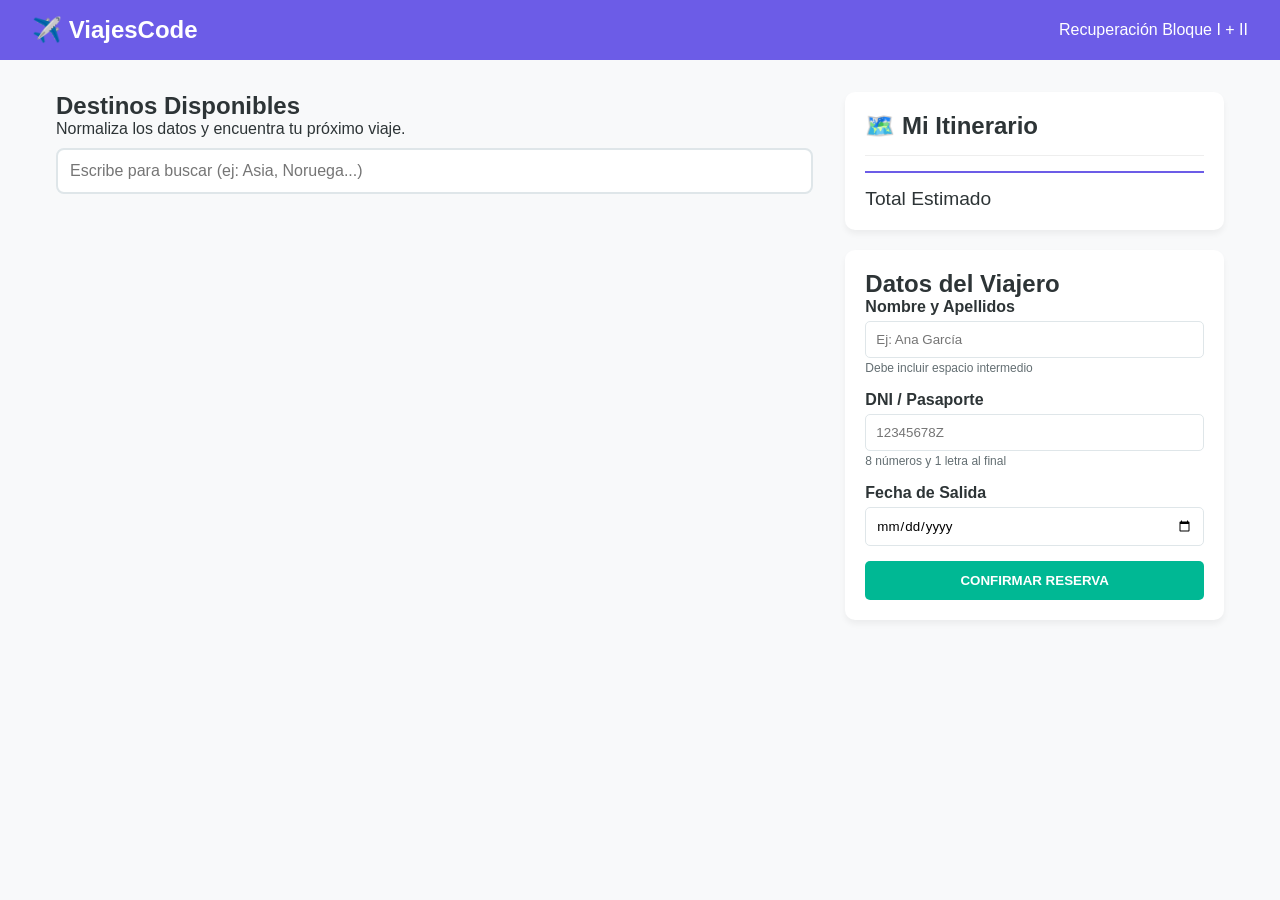
<file: index.html>
<!DOCTYPE html>
<html lang="es">
<head>
    <meta charset="UTF-8">
    <meta name="viewport" content="width=device-width, initial-scale=1.0">
    <title>ViajesCode | Examen Final</title>
    <link rel="stylesheet" href="./css/style.css">
</head>
<body>

    <nav class="navbar">
        <div class="brand">✈️ ViajesCode</div>
        <div class="nav-info">Recuperación Bloque I + II</div>
    </nav>

    <div class="main-wrapper">
        
        <section class="catalog-panel">
            <header class="catalog-header">
                <h1>Destinos Disponibles</h1>
                <p>Normaliza los datos y encuentra tu próximo viaje.</p>
                
                <div class="search-box">
                    <input type="text" id="searchInput" placeholder="Escribe para buscar (ej: Asia, Noruega...)">
                </div>
            </header>

            <div id="destinations-grid" class="grid">

            </div>
        </section>

        <aside class="sidebar">
            
            <div class="itinerary-box">
                <h2>🗺️ Mi Itinerario</h2>
                
                <div id="itinerary-list" class="itinerary-list">
                    
                </div>
                
                <div class="total-section">
                    <p>Total Estimado</p>
                    <strong id="total-price"></strong>
                </div>
            </div>

            <div class="checkout-box">
                <h2>Datos del Viajero</h2>
                <form id="booking-form">
                    <div class="form-group">
                        <label>Nombre y Apellidos</label>
                        <input type="text" id="nombre" placeholder="Ej: Ana García">
                        <small class="hint">Debe incluir espacio intermedio</small>
                    </div>
                    <div class="form-group">
                        <label>DNI / Pasaporte</label>
                        <input type="text" id="dni" placeholder="12345678Z">
                        <small class="hint">8 números y 1 letra al final</small>
                    </div>
                    <div class="form-group">
                        <label>Fecha de Salida</label>
                        <input type="date" id="fecha">
                    </div>
                    <button type="submit" id="btn-confirm" class="btn-confirm">
                        CONFIRMAR RESERVA
                    </button>
                </form>
                <div id="feedback-msg" class="feedback hidden"></div>
            </div>
        </aside>
    </div>
    <script src="./js/app.js"></script>
</body>
</html>
</file>
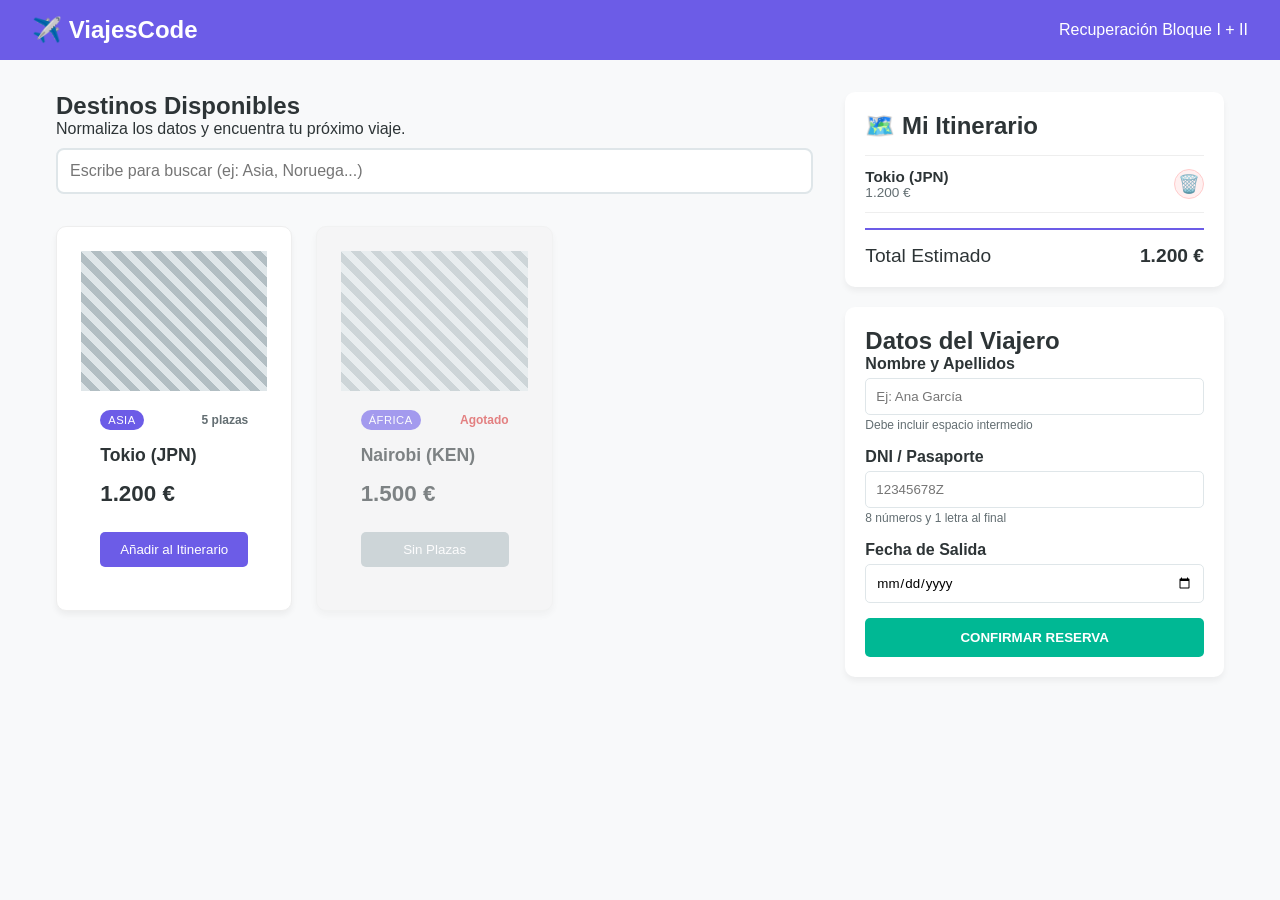
<file: index (Copy).html>
<!DOCTYPE html>
<html lang="es">
<head>
    <meta charset="UTF-8">
    <meta name="viewport" content="width=device-width, initial-scale=1.0">
    <title>ViajesCode | Examen Final</title>
    <link rel="stylesheet" href="./css/style.css">
</head>
<body>

    <nav class="navbar">
        <div class="brand">✈️ ViajesCode</div>
        <div class="nav-info">Recuperación Bloque I + II</div>
    </nav>

    <div class="main-wrapper">
        
        <section class="catalog-panel">
            <header class="catalog-header">
                <h1>Destinos Disponibles</h1>
                <p>Normaliza los datos y encuentra tu próximo viaje.</p>
                
                <div class="search-box">
                    <input type="text" id="searchInput" placeholder="Escribe para buscar (ej: Asia, Noruega...)">
                </div>
            </header>

            <div id="destinations-grid" class="grid">
                
                <article class="card">
                    <div class="card-img"></div> <div class="card-body">
                        <div class="card-top">
                            <span class="badge">Asia</span>
                            <span class="spots-badge">5 plazas</span>
                        </div>
                        
                        <h3>Tokio (JPN)</h3>
                        
                        <div class="card-price">1.200 €</div>
                        
                        <button class="btn-add">Añadir al Itinerario</button>
                    </div>
                </article>

                <article class="card out-of-stock">
                    <div class="card-img"></div>
                    <div class="card-body">
                        <div class="card-top">
                            <span class="badge">África</span>
                            <span class="spots-badge error">Agotado</span>
                        </div>
                        <h3>Nairobi (KEN)</h3>
                        <div class="card-price">1.500 €</div>
                        <button class="btn-add" disabled>Sin Plazas</button>
                    </div>
                </article>

            </div>
        </section>

        <aside class="sidebar">
            
            <div class="itinerary-box">
                <h2>🗺️ Mi Itinerario</h2>
                
                <div id="itinerary-list" class="itinerary-list">
                    
                    <div class="itinerary-item">
                        <div class="it-info">
                            <strong>Tokio (JPN)</strong>
                            <small>1.200 €</small>
                        </div>
                        <button class="btn-remove" title="Eliminar">🗑️</button>
                    </div>
                    </div>
                
                <div class="total-section">
                    <p>Total Estimado</p>
                    <strong id="total-price">1.200 €</strong>
                </div>
            </div>

            <div class="checkout-box">
                <h2>Datos del Viajero</h2>
                <form id="booking-form">
                    <div class="form-group">
                        <label>Nombre y Apellidos</label>
                        <input type="text" id="nombre" placeholder="Ej: Ana García">
                        <small class="hint">Debe incluir espacio intermedio</small>
                    </div>
                    <div class="form-group">
                        <label>DNI / Pasaporte</label>
                        <input type="text" id="dni" placeholder="12345678Z">
                        <small class="hint">8 números y 1 letra al final</small>
                    </div>
                    <div class="form-group">
                        <label>Fecha de Salida</label>
                        <input type="date" id="fecha">
                    </div>
                    <button type="submit" id="btn-confirm" class="btn-confirm">
                        CONFIRMAR RESERVA
                    </button>
                </form>
                <div id="feedback-msg" class="feedback hidden"></div>
            </div>
        </aside>
    </div>
    <script src="./js/app.js"></script>
</body>
</html>
</file>
<file: css/style.css>
:root {
    --primary: #6c5ce7;
    --dark: #2d3436;
    --light: #dfe6e9;
    --white: #ffffff;
    --success: #00b894;
    --danger: #d63031;
}

* { box-sizing: border-box; margin: 0; padding: 0; font-family: 'Segoe UI', sans-serif; }

body { background-color: #f8f9fa; color: var(--dark); padding-bottom: 50px; }

.navbar {
    background: var(--primary);
    color: white;
    padding: 1rem 2rem;
    display: flex;
    justify-content: space-between;
    align-items: center;
}
.brand { font-size: 1.5rem; font-weight: bold; }

.main-wrapper {
    display: grid;
    grid-template-columns: 2fr 1fr;
    gap: 2rem;
    max-width: 1200px;
    margin: 2rem auto;
    padding: 0 1rem;
}

/* HEADER Y BUSCADOR */
.catalog-header { margin-bottom: 2rem; }
.search-box input {
    width: 100%;
    padding: 12px;
    border: 2px solid var(--light);
    border-radius: 8px;
    font-size: 1rem;
    margin-top: 10px;
}
.search-box input:focus { border-color: var(--primary); outline: none; }

/* GRID */
.grid {
    display: grid;
    grid-template-columns: repeat(auto-fill, minmax(220px, 1fr));
    gap: 1.5rem;
}

.card {
    background: white;
    border-radius: 10px;
    padding: 1.5rem;
    box-shadow: 0 4px 6px rgba(0,0,0,0.05);
    display: flex;
    flex-direction: column;
    justify-content: space-between;
    border-top: 5px solid var(--primary);
}

.card h3 { font-size: 1.2rem; margin-bottom: 0.5rem; text-transform: capitalize; }
.card-region { color: #636e72; font-size: 0.9rem; margin-bottom: 1rem; text-transform: uppercase; letter-spacing: 1px; }
.card-price { font-size: 1.5rem; color: var(--dark); font-weight: bold; }

.btn-add {
    width: 100%;
    background: var(--primary);
    color: white;
    border: none;
    padding: 10px;
    border-radius: 5px;
    cursor: pointer;
    margin-top: 15px;
    transition: background 0.2s;
}
.btn-add:hover { background: #5649c0; }
.btn-add:disabled { background: #b2bec3; cursor: not-allowed; }

/* SIDEBAR */
.sidebar { display: flex; flex-direction: column; gap: 20px; }
.itinerary-box, .checkout-box {
    background: white;
    padding: 20px;
    border-radius: 10px;
    box-shadow: 0 4px 6px rgba(0,0,0,0.05);
}

.itinerary-list {
    margin: 15px 0;
    max-height: 250px;
    overflow-y: auto;
    border-top: 1px solid #eee;
}

.itinerary-item {
    display: flex;
    justify-content: space-between;
    align-items: center;
    padding: 10px 0;
    border-bottom: 1px solid #eee;
}
.btn-remove { background: none; border: none; color: var(--danger); cursor: pointer; font-size: 1.1rem; }

.total-section {
    display: flex;
    justify-content: space-between;
    align-items: center;
    font-size: 1.2rem;
    border-top: 2px solid var(--primary);
    padding-top: 15px;
}

/* FORMULARIO */
.form-group { margin-bottom: 15px; }
.form-group label { display: block; margin-bottom: 5px; font-weight: 600; }
.form-group input {
    width: 100%;
    padding: 10px;
    border: 1px solid var(--light);
    border-radius: 5px;
}
.hint { font-size: 0.75rem; color: #636e72; }

/* Validaciones Visuales */
.form-group input.error { border-color: var(--danger); background: #fff0f0; }
.form-group input.success { border-color: var(--success); background: #f0fff4; }

.btn-confirm {
    width: 100%;
    background: var(--success);
    color: white;
    border: none;
    padding: 12px;
    border-radius: 5px;
    font-weight: bold;
    cursor: pointer;
}
.btn-confirm:hover { background: #00a884; }

.feedback {
    margin-top: 10px;
    padding: 10px;
    border-radius: 5px;
    text-align: center;
    font-weight: bold;
    background: #d4edda;
    color: #155724;
}
.hidden { display: none; }

@media (max-width: 800px) {
    .main-wrapper { grid-template-columns: 1fr; }
}

/* ... resto del CSS igual ... */

/* GRID TARJETAS */
.card {
    background: white;
    border-radius: 10px;
    overflow: hidden;
    box-shadow: 0 4px 6px rgba(0,0,0,0.05);
    display: flex;
    flex-direction: column;
    transition: transform 0.2s;
    border: 1px solid #eee;
}

.card:hover { transform: translateY(-5px); border-color: var(--primary); }

/* Estilo para tarjetas sin stock */
.card.out-of-stock {
    opacity: 0.6;
    background-color: #f4f4f4;
}

/* Placeholder para la imagen */
.card-img {
    height: 140px;
    background-color: #dfe6e9; /* Gris */
    background-image: linear-gradient(45deg, #dfe6e9 25%, #b2bec3 25%, #b2bec3 50%, #dfe6e9 50%, #dfe6e9 75%, #b2bec3 75%, #b2bec3 100%);
    background-size: 20px 20px;
}

.card-body { padding: 1.2rem; display: flex; flex-direction: column; gap: 10px; }

.card-top { display: flex; justify-content: space-between; align-items: center; }

.badge { 
    background: var(--primary); 
    color: white; 
    font-size: 0.7rem; 
    padding: 4px 8px; 
    border-radius: 12px; 
    text-transform: uppercase; 
    letter-spacing: 0.5px;
}

.spots-badge { font-size: 0.75rem; color: #636e72; font-weight: bold; }
.spots-badge.error { color: var(--danger); }

.card h3 { font-size: 1.1rem; margin: 5px 0; font-weight: 700; }

.card-price { 
    font-size: 1.4rem; 
    color: var(--dark); 
    font-weight: 800; 
}

/* SIDEBAR - ITINERARIO */
.itinerary-item {
    display: flex;
    justify-content: space-between;
    align-items: center;
    padding: 12px 0;
    border-bottom: 1px solid #eee;
}

.it-info {
    display: flex;
    flex-direction: column;
}

.it-info strong { font-size: 0.95rem; }
.it-info small { color: #636e72; font-size: 0.85rem; }

.btn-remove {
    background: #fff0f0;
    border: 1px solid #ffcccc;
    color: var(--danger);
    width: 30px;
    height: 30px;
    border-radius: 50%;
    cursor: pointer;
    display: flex;
    align-items: center;
    justify-content: center;
    transition: all 0.2s;
}

.btn-remove:hover { background: var(--danger); color: white; border-color: var(--danger); }
</file>
